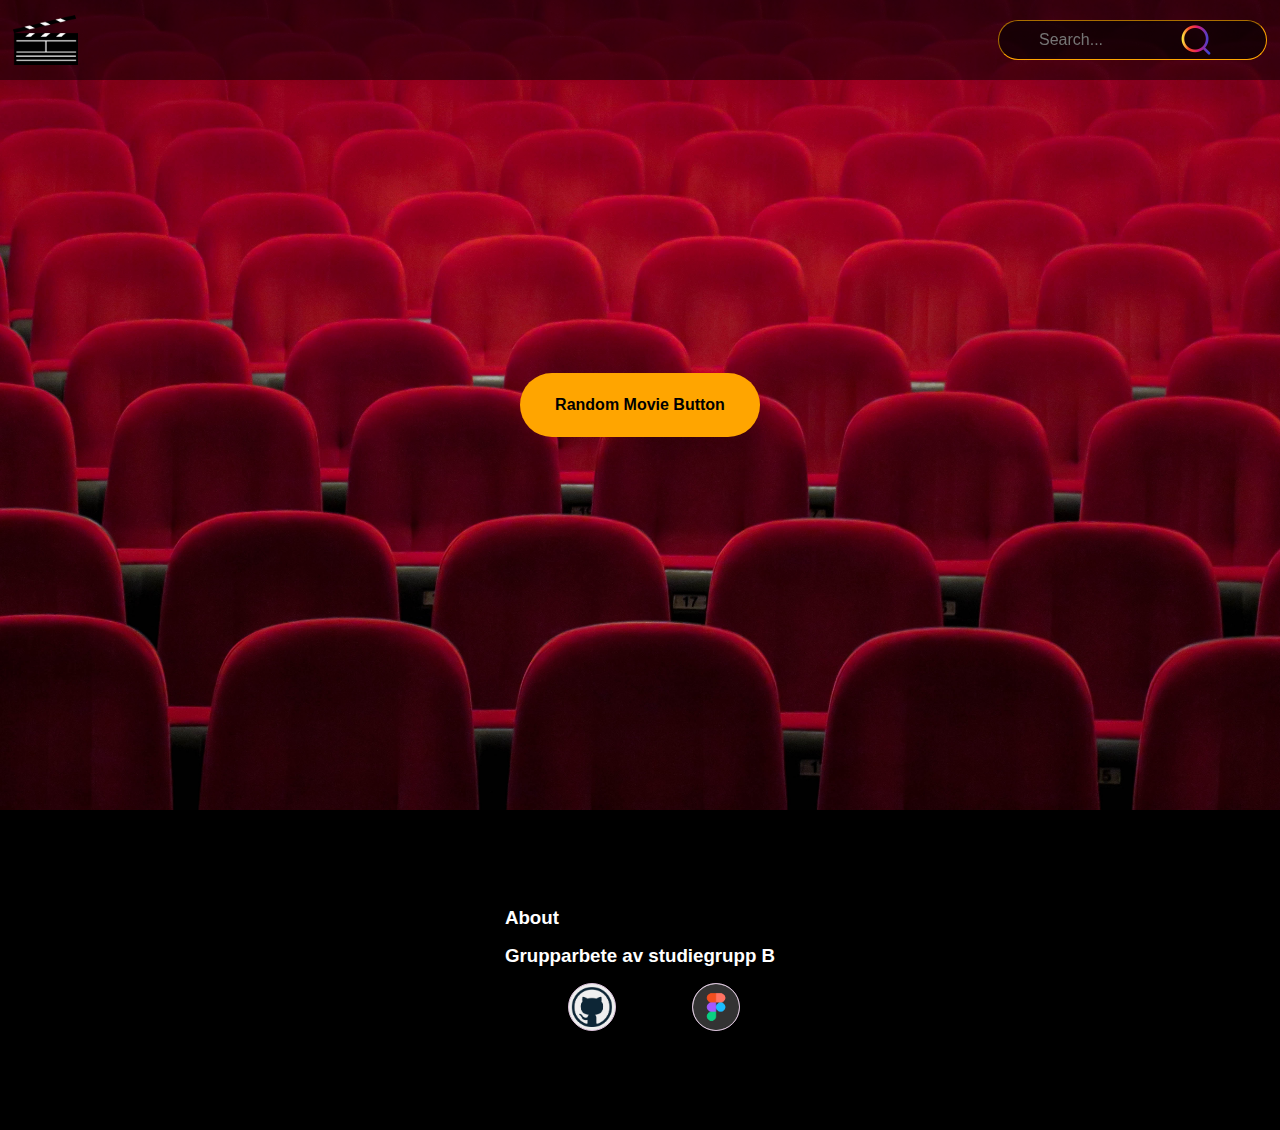
<file: grupparbete-movie-review-master/index.html>
<!DOCTYPE html>
<html lang="en">

<head>
    <meta charset="UTF-8">
    <meta http-equiv="X-UA-Compatible" content="IE=edge">
    <meta name="viewport" content="width=device-width, initial-scale=1.0">
    <title>What the fuck should I watch?</title>
    <link rel="stylesheet" type="text/css" href="style.css">
    <link rel="icon" href="pictures/SVG Logga move.png">
</head>

<body>
    <header>
        <div class="pic">

        </div>
        <div class="navbar">
            <input type="text" name="search" id="search-field" placeholder="Search...">
        </div>
    </header>
    <main>
        <div class="random-movie-container">

        </div>
        <div class="center">

            <button id="random-movie">
                Random Movie Button
            </button>
        </div>
    </main>
    <footer>
        <div class="footer-article">
            <article>
                <h3>About</h3>
                <h3>Grupparbete av studiegrupp B</h3>
            </article>
        </div>
        <div class="footer-icons">
            <button class="circle git">


            </button>
            <button class="circle figma">

            </button>
        </div>

    </footer>
    <script src="random.js"></script>
    <script src="search.js"></script>
</body>

</html>
</file>
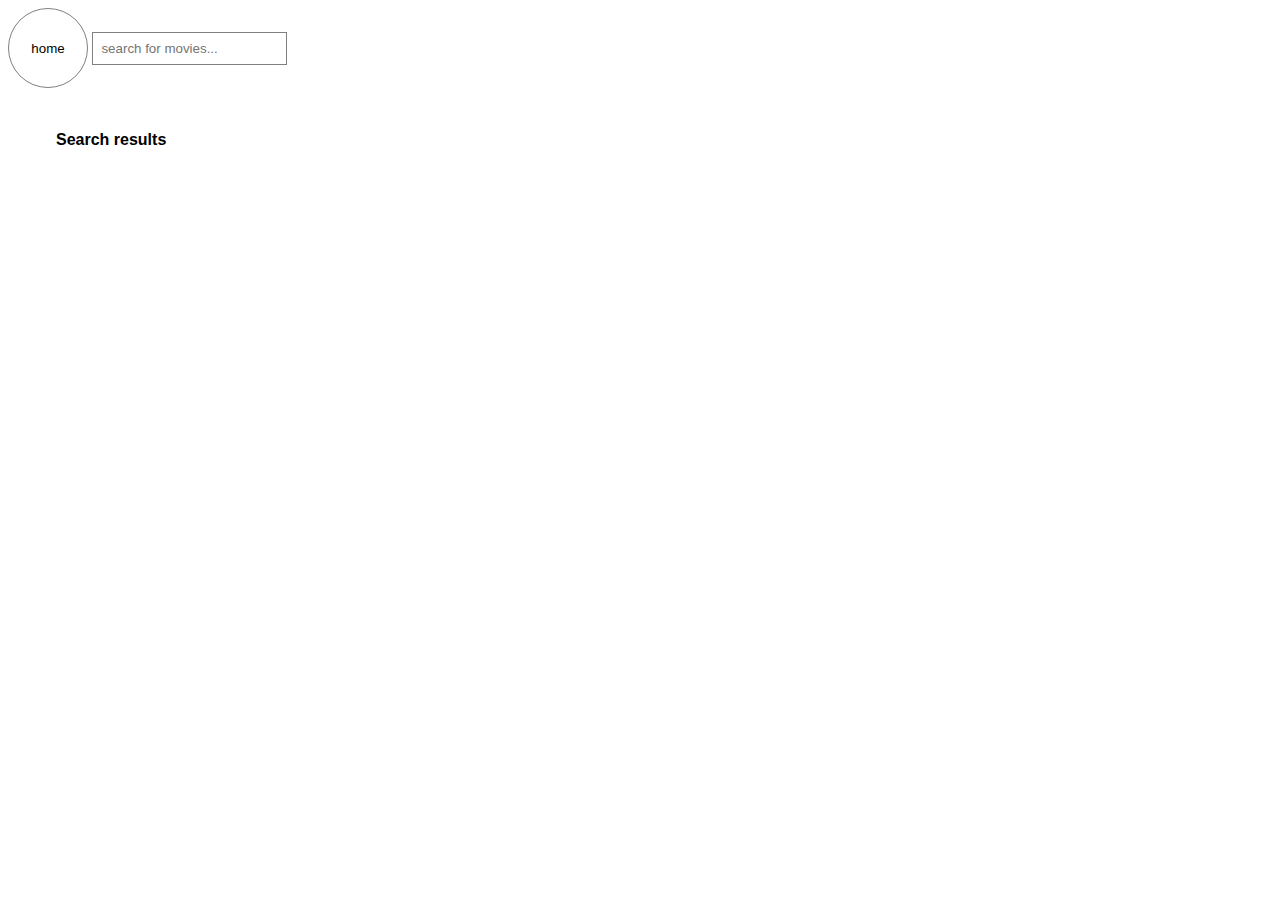
<file: grupparbete-movie-review-master/search-results.html>
<!DOCTYPE html>
<html lang="en">

<head>
    <meta charset="UTF-8">
    <meta http-equiv="X-UA-Compatible" content="IE=edge">
    <meta name="viewport" content="width=device-width, initial-scale=1.0">
    <title>What the fuck should I watch?</title>
    <link rel="icon" href="pictures/SVG Logga move.png">
    <link rel="stylesheet" href="search-result-style.css">
</head>

<body>
<header>
    <button class="home-button">home</button>
    <input type="text" placeholder="search for movies..." id="search-field">
</header>
  <main>
    <h1>Search results</h1>
    <div class="search-results"></div>
  </main>
  <script src="search-results.js"></script>
</body>

</html>
</file>
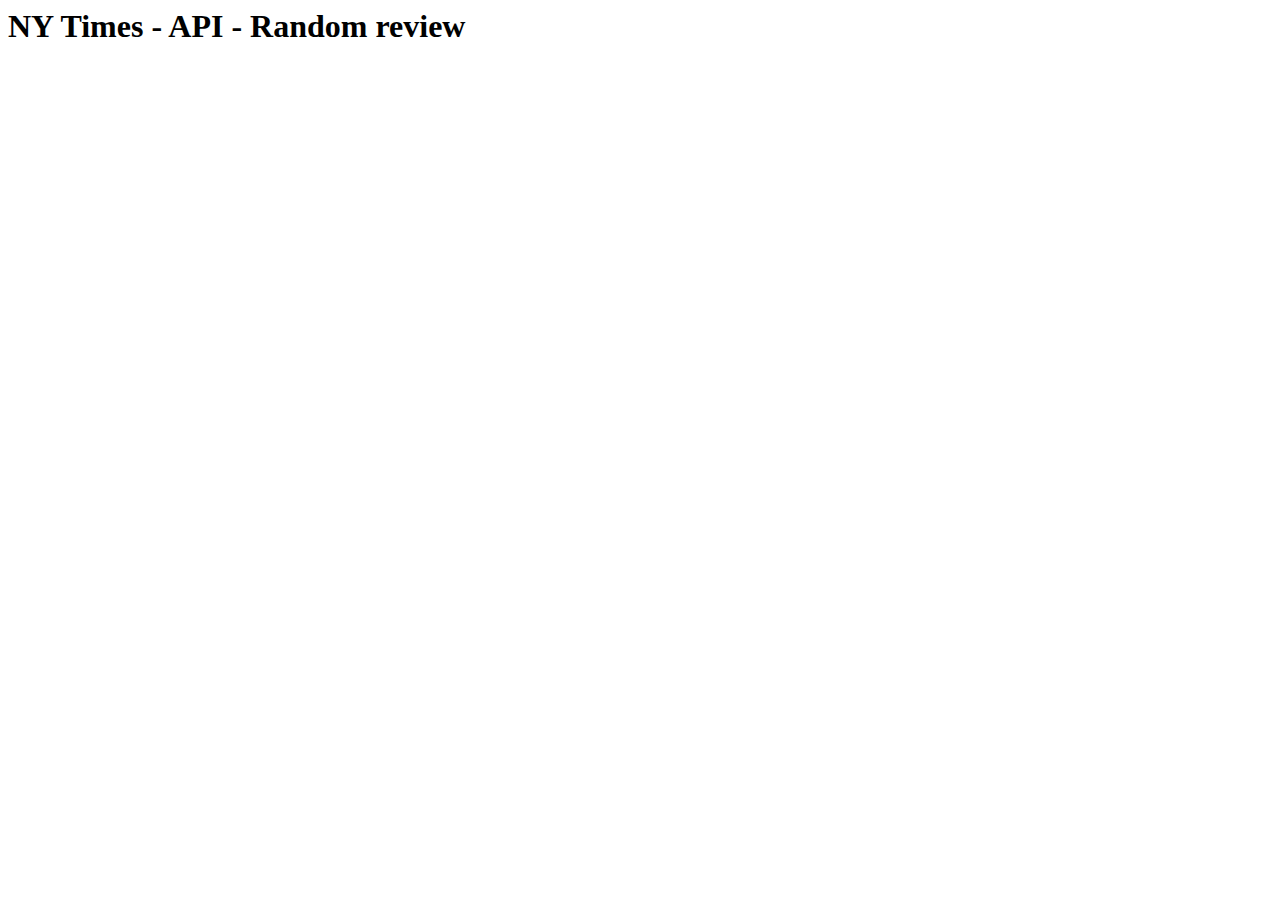
<file: random-review/random-review.html>
<html>
	<head>
			<meta charset="UTF-8">
			<meta name="viewport" content="width=device-width, initial-scale=1.0">
			<meta http-equiv="X-UA-Compatible" content="ie=edge">
			<title>NY Times - API</title>
	</head>
	
	<body>
		<header>
		</header>
		<main>
			<h1>NY Times - API - Random review</h1>
		</main>
		<script src="get-random-review.js""></script>
	</body>
</html>
</file>
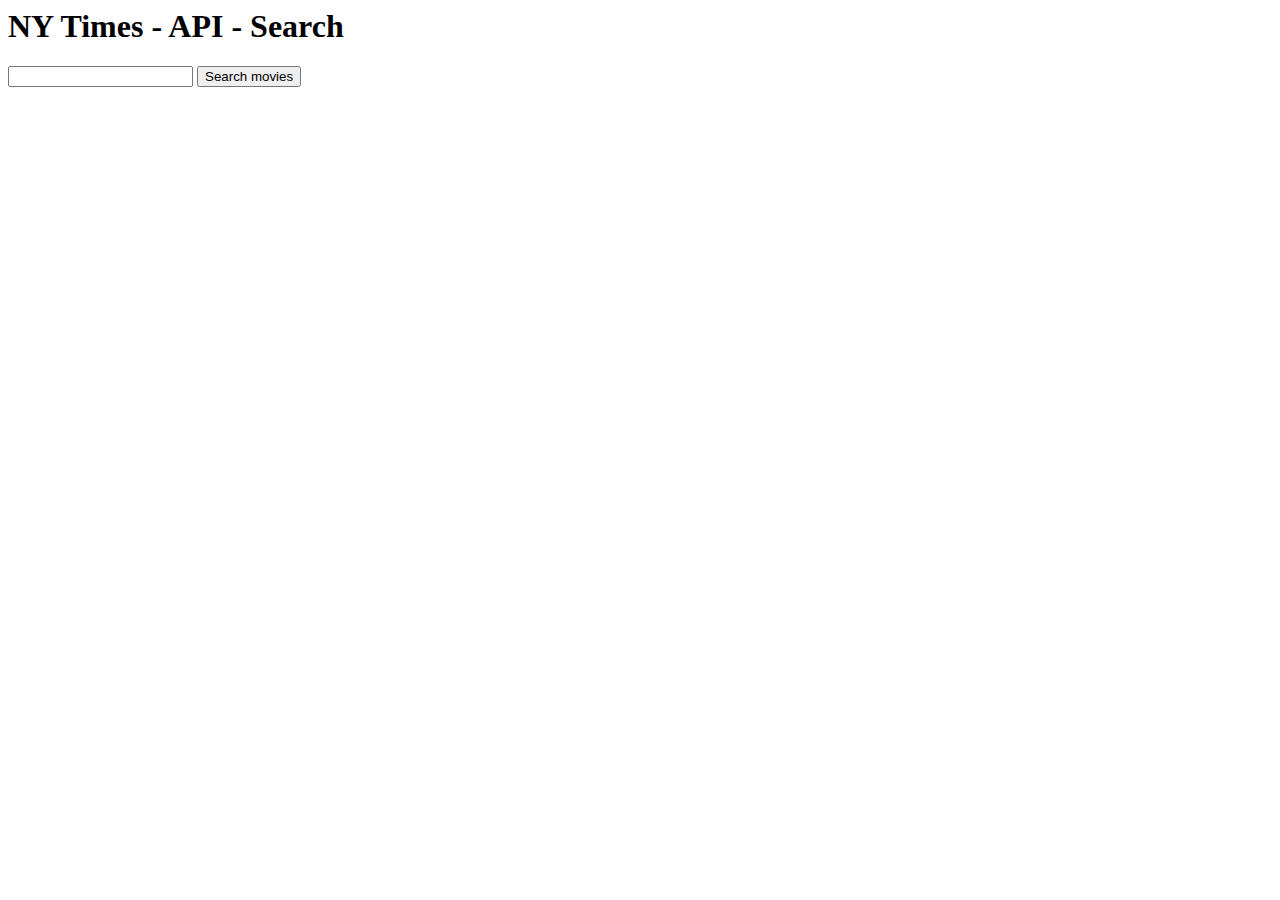
<file: sökfunktion button/search.html>
<html>
	<head>
			<meta charset="UTF-8">
			<meta name="viewport" content="width=device-width, initial-scale=1.0">
			<meta http-equiv="X-UA-Compatible" content="ie=edge">
			<link rel="shortcut icon" href="logo.png" type="image/x-icon">
			<title>NY Times - API</title>
	</head>
	
	<body>
		<header>
		</header>
		<main>
			<h1>NY Times - API - Search</h1>
			<input type='text' id='search-field'></input>
			<button>Search movies</button>
			<div class="search-results"></div>
		</main>
		<script src="search.js"></script>
	</body>
</html>
</file>
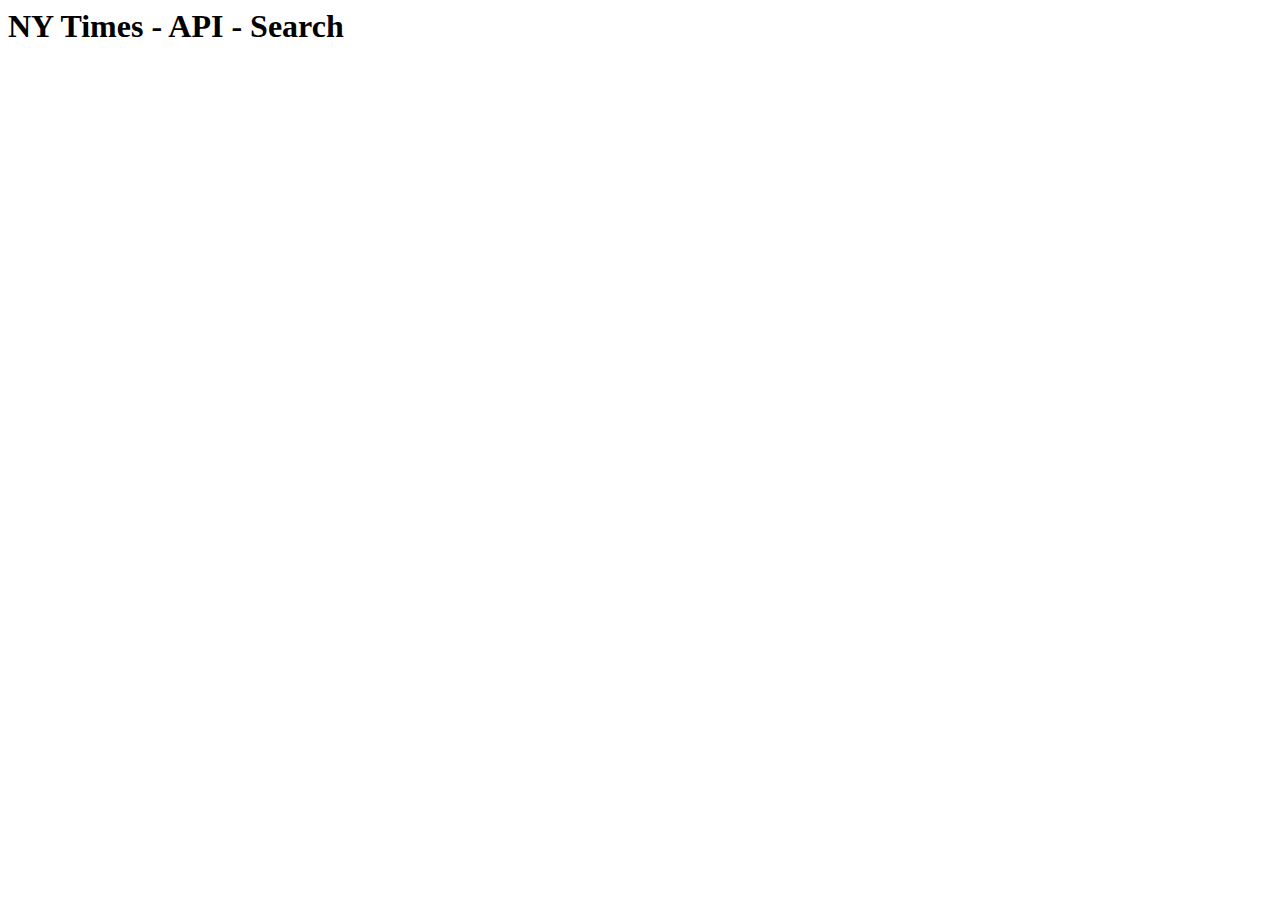
<file: sökfunktion/search.html>
<html>
	<head>
			<meta charset="UTF-8">
			<meta name="viewport" content="width=device-width, initial-scale=1.0">
			<meta http-equiv="X-UA-Compatible" content="ie=edge">
			<title>NY Times - API</title>
	</head>
	
	<body>
		<header>
		</header>
		<main>
			<h1>NY Times - API - Search</h1>
		</main>
		<script src="search.js"></script>
	</body>
</html>
</file>
<file: grupparbete-movie-review-master/style.css>
* {
    margin: 0;
    padding: 0;
    box-sizing: border-box;
    font-family: 'Roboto', sans-serif;
}

body {
    height: 100vh;
    width: 100%;
    background-color: black;
}

main {
   width: 100%;
   height: 90%;
   background-image: url('pictures/denise-jans-OaVJQZ-nFD0-unsplash.jpg');
   background-repeat: no-repeat;
   background-size: cover;
   display: flex;
   flex-direction: column;
   justify-content: center;
   align-items: center;
}

main button {
    background-color: orange;
    height: 4rem;
    border-radius: 40px;
    border-style: none;
    width: 15rem;
    font-size: 1rem;
    font-weight: bold;
}

header {
    height: 5rem;
    width: 100%;
    background-color: rgba(0, 0, 0, 0.5);
    display: flex;   
    align-items: center;
    overflow: hidden;
    justify-content: space-between;
    position: fixed;
}

header input {
    height: 2.5rem;
    border-radius: 40px;
    opacity: 1;
    background-color: rgba(0, 0, 0, 0.6);
    background-image: url('pictures/svg-search-icon-26.jpg');
    background-size: 2rem;
    background-repeat: no-repeat;
    background-position: 181px 3px;
    border-color: orange;
    border-width: 1px;
    padding: 12px 20px 12px 40px;
    margin-right: 13px;
    color: white;
    font-size: 1rem;
}

footer {
    height: 20rem;
    background-color: black;
    display: flex;
    justify-content: center;
    align-items: center;
    flex-direction: column;
}

.center {
    display: flex;
    align-items: center;
}

.footer-article h3 {
    color: white;
    margin-bottom: 1rem;

}

.footer-icons {
    width: 18rem;
}


.circle {
    height: 3rem;
    width: 3rem;
    border-radius: 25px;
    border-width: 1px;
    border-style: solid;
    border-color: thistle;
   
}

.git {
    background-image: url('pictures/github.png');
    background-size: cover;
    background-position: center;
}

.figma {
    background-image: url('pictures/figma.png');
    background-size: cover;
    background-position: center;
}

.circle, circle {
    margin-left: 4.5rem;
}

.random-movie-container {
    height: fit-content;
    max-width: 800px;
    padding: 2rem;
    background-color: black;
    width: fit-content;
    border-style: solid;
    border-width: 1px;
    margin-bottom: 1rem;
    color: white;
    display: flex;
    flex-direction: column;
    align-items: center;
    justify-content: center;
    display: none;
}

.random-movie-result {
   display: flex;
   flex-direction: column;
   align-items: center;
}

.random-movie-result h2 {
   margin-bottom: 0.6rem;
   font-size: 2rem;
}

.random-movie-result a {
   color: white;
   text-decoration: none;
}

.random-movie-result a:hover {
   text-decoration: underline;
}

.random-movie-result p {
   line-height: 1.5;
}

button:hover {
    cursor: pointer;
}

.pic {
    height: 62%;
    width: 5rem;
    background-image: url('pictures/SVG\ Logga\ move.png');
    background-size: contain;
    background-repeat: no-repeat;
    margin-left: 13px;
}

.visible {
   display: block;  
}
</file>
<file: grupparbete-movie-review-master/search-result-style.css>
* {
  box-sizing: border-box;
  font-family: sans-serif;
}

main {
  max-width: 700px;
  padding-top: 2rem;
  padding-left: 3rem;
  padding-bottom: 4rem;
}

h1 {
  font-size: 1rem;
}

ul {
  margin: 1rem 0;
  padding: 0;
  
}

li {
  list-style: none;
  padding: 1rem 0;
  border-bottom: 1px solid lightgray;
}

li a {
  color: black;
  text-decoration: none;
}

li a:hover {
  text-decoration: underline;
}

li h2 {
  font-size: 1.3rem;
  margin: 0;
  padding: 0;
}

p {
  margin: 0;
}

.year {
  color: gray;
}

.nav-button {
  padding: 0.5rem 1rem;
  background-color: white;
  border: 1px solid gray;
  border-radius: 1rem;
}

.nav-button:hover, .home-button:hover {
  background-color: lightgray;
  cursor: pointer;
}

.home-button {
  width: 5rem;
  height: 5rem;
  /*padding: 2rem 1rem;*/
  background-color: white;
  border: 1px solid gray;
  border-radius: 100%;
}


#search-field {
  padding: 0.5rem;
  border: 1px solid gray;
}

#search-field:active {
  border: none;
}
</file>
